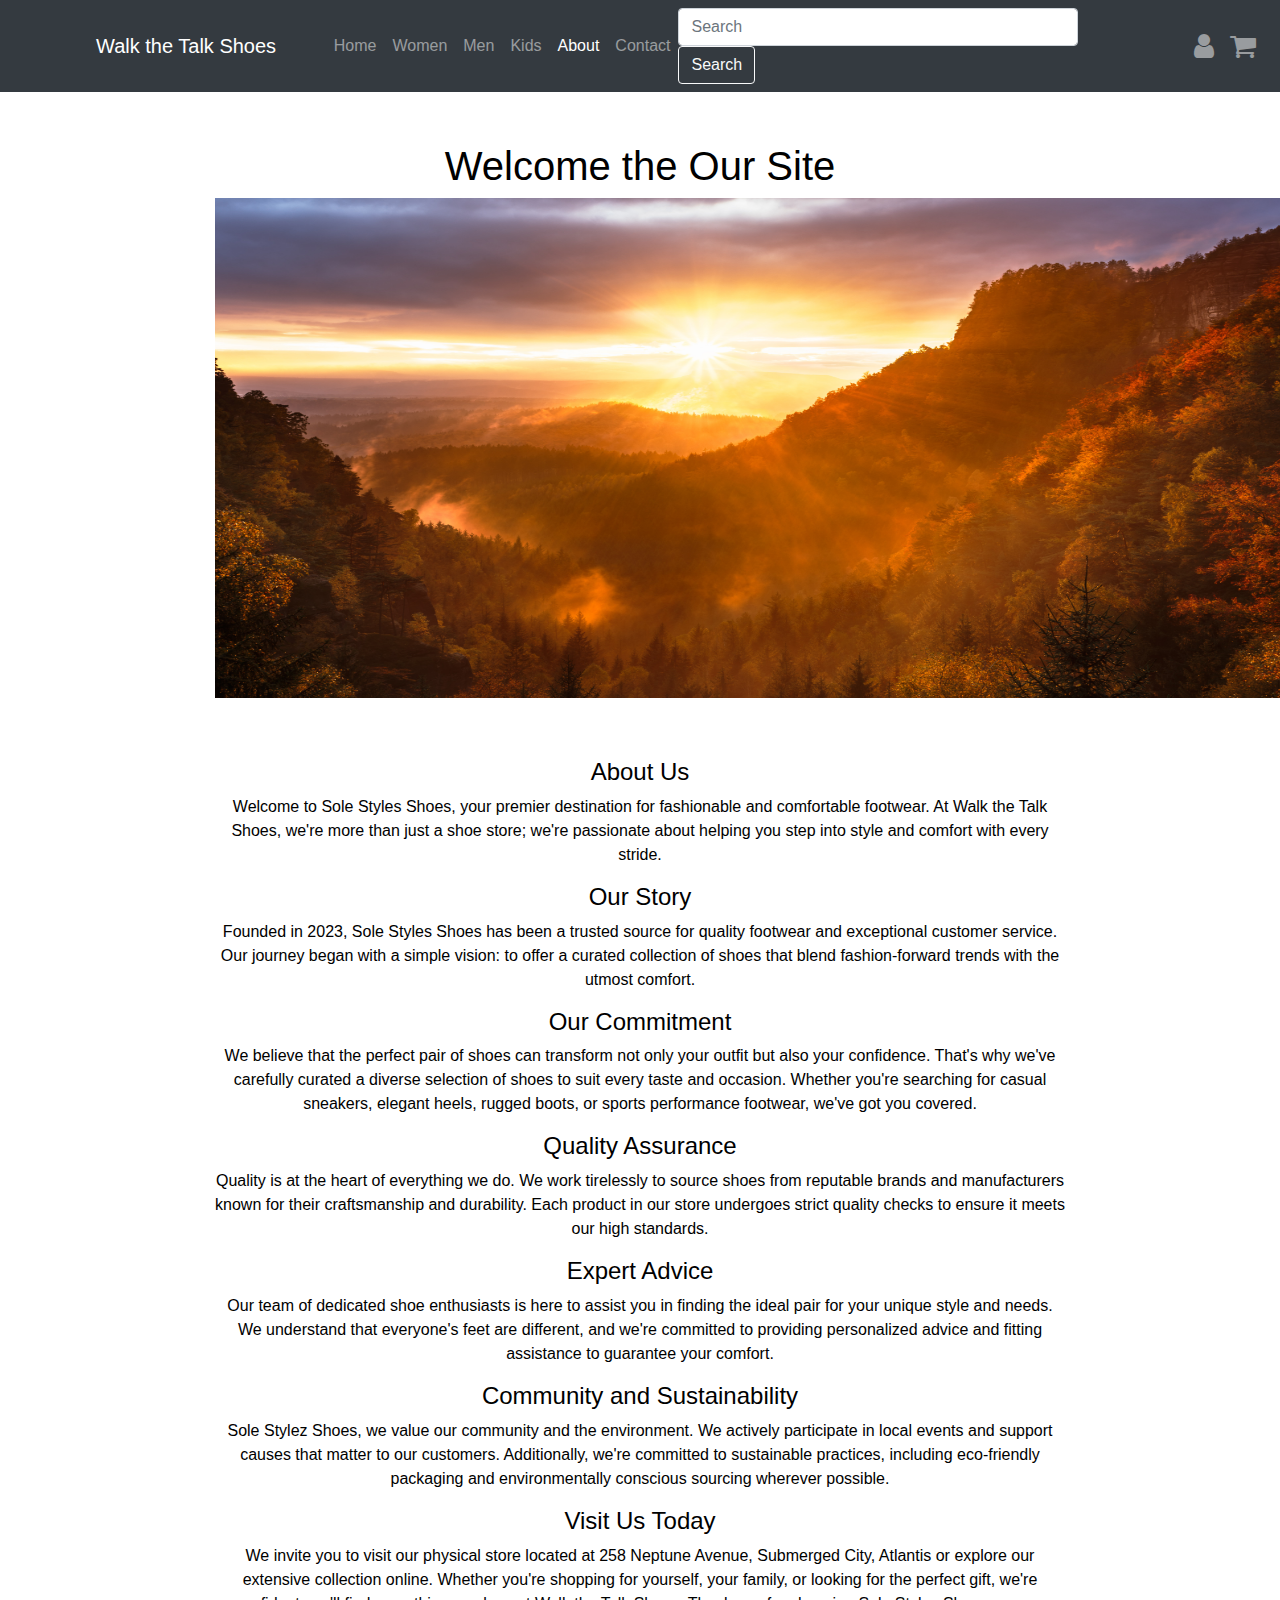
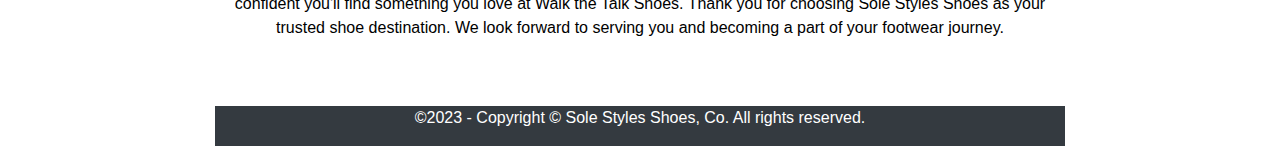
<file: CIST2931:FinalProject2023/Frontend/About.html>
<!DOCTYPE html>
<html lang="en">
<head>
  <meta charset="utf-8">
  <meta http-equiv="X-UA-Compatible" content="IE=edge">
  <meta name="viewport" content="width=device-width, initial-scale=1">
  <title>About - Sole Styles Shoes</title>

  <!-- Bootstrap CSS -->
  <link href="css/bootstrap-4.4.1.css" rel="stylesheet">

  <!-- Font Awesome CSS -->
  <link rel="stylesheet" href="https://cdnjs.cloudflare.com/ajax/libs/font-awesome/4.7.0/css/font-awesome.min.css">

  <!-- Additional styles -->
  <style>
    /* Your existing styles here */

    /* Center the form on the page */
    .container-contact {
      display: flex;
      justify-content: center;
      align-items: center;
      min-height: 100vh;
    }
	
	.popup {
	  display: none;
      position: fixed;
	  bottom: 30px;
	  left: 50%;
	  transform: translateX(-50%);
	  background-color: #333;
	  color: #fff;
	  padding: 10px 20px;
	  border-radius: 5px;
	  opacity: 0;
	  transition: opacity 0.3s ease-in-out;
	}
  </style>
</head>
<body>
  <!-- Header -->
     <nav class="navbar navbar-expand-lg navbar-dark bg-dark">
      <a class="navbar-brand" href="index.html" style="font-family: 'Monospaced font', sans-serif;" >Walk the Talk Shoes</a>
      <button class="navbar-toggler" type="button" data-toggle="collapse" data-target="#navbarSupportedContent" aria-controls="navbarSupportedContent" aria-expanded="false" aria-label="Toggle navigation">
      <span class="navbar-toggler-icon"></span>
      </button>
      <div class="collapse navbar-collapse" id="navbarSupportedContent">
        <ul class="navbar-nav mr-auto">
          <li class="nav-item ">
            <a class="nav-link" href="index.html">Home </a>
          </li>
          <li class="nav-item">
            <a class="nav-link" href="Women.html">Women </a>
          </li>
		  	<li class="nav-item">
            <a class="nav-link" href="Men.html">Men</a>
          </li>
			<li class="nav-item">
            <a class="nav-link" href="Kids.html">Kids</a>
          </li>
		  <li class="nav-item active">
            <a class="nav-link" href="About.html">About</a>
          </li>
		  <li class="nav-item">
            <a class="nav-link" href="Contact.html">Contact</a>
          </li>
        </ul>
			<form class="form-inline my-2 my-lg-0">
			<!-- Search bar input with custom class -->
			<input class="form-control mr-sm-2" style="width: 400px;" type="search" placeholder="Search" aria-label="Search">
			<button class="btn btn-outline-light my-2 my-sm-0" type="submit">Search</button>
			</form>
        <ul class="navbar-nav">
			<li class="nav-item">
            <a class="nav-link fa fa-user" style="font-size:28px;" href="login.html"></a>
          </li>
			<li class="nav-item">
            <a class="nav-link fa fa-shopping-cart" style="font-size:28px;" href="cart.html"></a>
          </li>

		  	
		</ul>
        <form class="form-inline my-2 my-lg-0">
        </form>
      </div>
    </nav>

  <!-- Contact Form Section -->
  <div class="container" style="background-color: white;">
    <div class="container contact-form">
      <div class="row">
  <div class="container" style="background-color: white;  padding-top: 50px; padding-left: 200px; padding-right: 200px;">
	
	<h1 style=" text-align: center; color: black;" > Welcome the Our Site </h1>
	<img src="images/artem-sapegin-8c6eS43iq1o-unsplash.jpg" alt="Air-Force-1.jpg" width="1100" height="500">
	<h4 style=" text-align: center; color: black; padding-top: 60px;">About Us</h4>
	<p style=" text-align: center; color: black;"> Welcome to Sole Styles Shoes, your premier destination for fashionable and comfortable footwear. At Walk the Talk Shoes, we're more than just a shoe store; we're passionate about helping you step into style and comfort with every stride. </p>
	<h4 style=" text-align: center; color: black;">Our Story</h4>
	<p style=" text-align: center; color: black;"> Founded in 2023, Sole Styles Shoes has been a trusted source for quality footwear and exceptional customer service. Our journey began with a simple vision: to offer a curated collection of shoes that blend fashion-forward trends with the utmost comfort. </p>
	<h4 style=" text-align: center; color: black;">Our Commitment</h4>
	<p style=" text-align: center; color: black;"> We believe that the perfect pair of shoes can transform not only your outfit but also your confidence. That's why we've carefully curated a diverse selection of shoes to suit every taste and occasion. Whether you're searching for casual sneakers, elegant heels, rugged boots, or sports performance footwear, we've got you covered. </p>
	<h4 style=" text-align: center; color: black;">Quality Assurance</h4>
	<p style=" text-align: center; color: black;"> Quality is at the heart of everything we do. We work tirelessly to source shoes from reputable brands and manufacturers known for their craftsmanship and durability. Each product in our store undergoes strict quality checks to ensure it meets our high standards. </p>
	<h4 style=" text-align: center; color: black;">Expert Advice</h4>
	<p style=" text-align: center; color: black;"> Our team of dedicated shoe enthusiasts is here to assist you in finding the ideal pair for your unique style and needs. We understand that everyone's feet are different, and we're committed to providing personalized advice and fitting assistance to guarantee your comfort. </p>
	<h4 style=" text-align: center; color: black;">Community and Sustainability</h4>
	<p style=" text-align: center; color: black;"> Sole Stylez Shoes, we value our community and the environment. We actively participate in local events and support causes that matter to our customers. Additionally, we're committed to sustainable practices, including eco-friendly packaging and environmentally conscious sourcing wherever possible. </p>
	<h4 style=" text-align: center; color: black;">Visit Us Today</h4>
	<p style=" text-align: center; color: black; padding-bottom: 50px;"> We invite you to visit our physical store located at 258 Neptune Avenue, Submerged City, Atlantis or explore our extensive collection online. Whether you're shopping for yourself, your family, or looking for the perfect gift, we're confident you'll find something you love at Walk the Talk Shoes. Thank you for choosing Sole Styles Shoes as your trusted shoe destination. We look forward to serving you and becoming a part of your footwear journey. </p>
	
	<!-- Footer -->
	    <footer class="text-center" style="background-color: #343a40;" >
      <div class="container">
        <div class="row">
          <div class="col-12">
            <p style="color: white">&copy;2023 - Copyright © Sole Styles Shoes, Co. All rights reserved.</p>
          </div>
        </div>
      </div>
    </footer>
	
  </div>
      </div>
    </div>
  </div>
	
  
  <!-- Bootstrap and other scripts -->
  <script src="js/jquery-3.4.1.min.js"></script>
  <script src="js/popper.min.js"></script>
  <script src="js/bootstrap-4.4.1.js"></script>
</body>
</html>
</file>
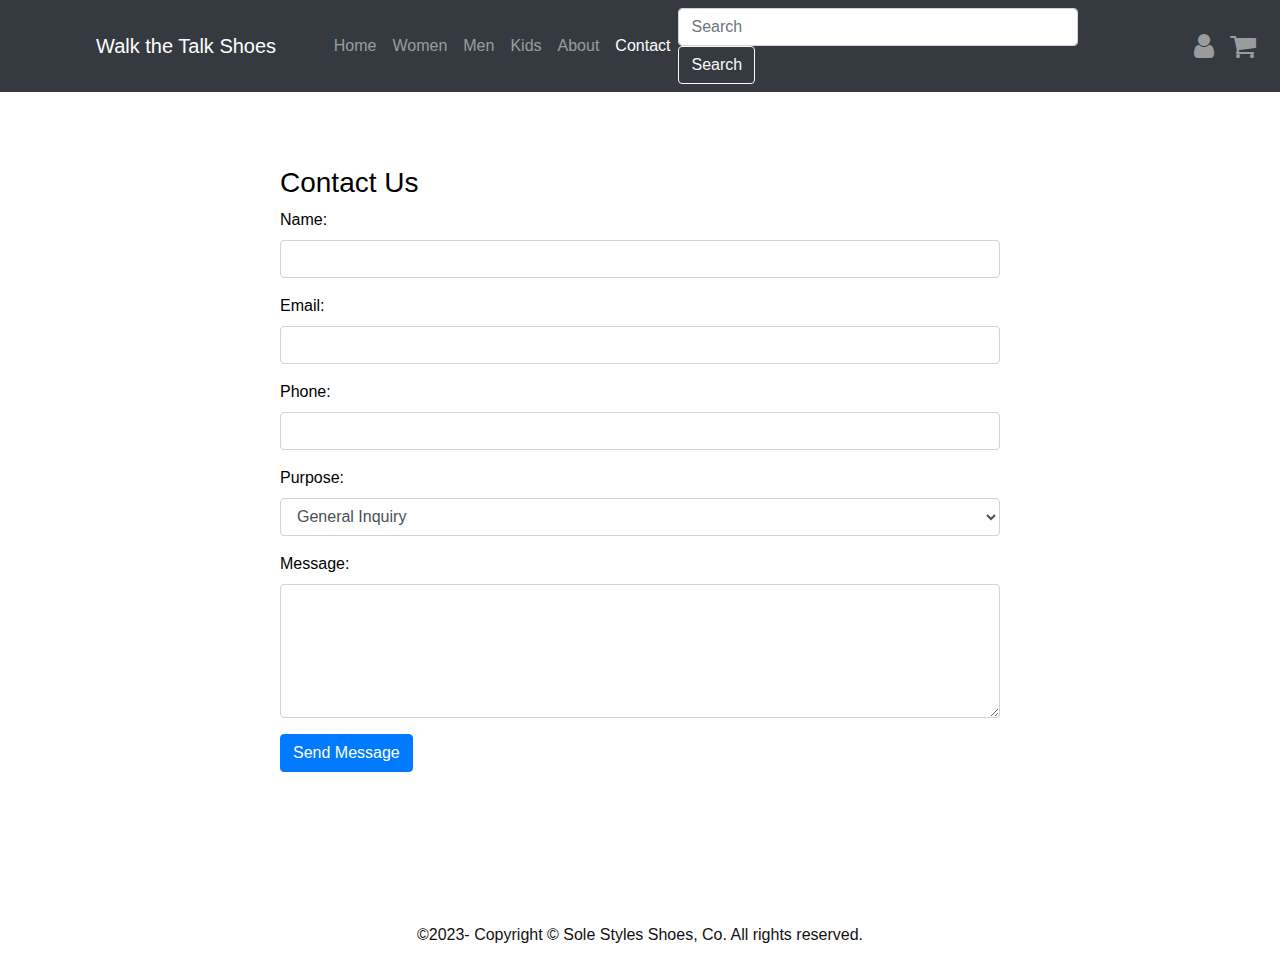
<file: CIST2931:FinalProject2023/Frontend/contact.html>
<!DOCTYPE html>
<html lang="en">
<head>
  <meta charset="utf-8">
  <meta http-equiv="X-UA-Compatible" content="IE=edge">
  <meta name="viewport" content="width=device-width, initial-scale=1">
  <title>Contact Us - Sole Styles Shoes</title>

  <!-- Bootstrap CSS -->
  <link href="css/bootstrap-4.4.1.css" rel="stylesheet">

  <!-- Font Awesome CSS -->
  <link rel="stylesheet" href="https://cdnjs.cloudflare.com/ajax/libs/font-awesome/4.7.0/css/font-awesome.min.css">

  <!-- Additional styles -->
  <style>
    /* Your existing styles here */

    /* Center the form on the page */
    .container-contact {
      display: flex;
      justify-content: center;
      align-items: center;
      min-height: 100vh;
    }
	
	.popup {
	  display: none;
      position: fixed;
	  bottom: 30px;
	  left: 50%;
	  transform: translateX(-50%);
	  background-color: #333;
	  color: #fff;
	  padding: 10px 20px;
	  border-radius: 5px;
	  opacity: 0;
	  transition: opacity 0.3s ease-in-out;
	}
  </style>
</head>
<body>
  <!-- Header -->
     <nav class="navbar navbar-expand-lg navbar-dark bg-dark">
      <a class="navbar-brand" href="index.html" style="font-family: 'Monospaced font', sans-serif;" >Walk the Talk Shoes</a>
      <button class="navbar-toggler" type="button" data-toggle="collapse" data-target="#navbarSupportedContent" aria-controls="navbarSupportedContent" aria-expanded="false" aria-label="Toggle navigation">
      <span class="navbar-toggler-icon"></span>
      </button>
      <div class="collapse navbar-collapse" id="navbarSupportedContent">
        <ul class="navbar-nav mr-auto">
          <li class="nav-item ">
            <a class="nav-link" href="index.html">Home </a>
          </li>
          <li class="nav-item">
            <a class="nav-link" href="Women.html">Women </a>
          </li>
		  	<li class="nav-item">
            <a class="nav-link" href="Men.html">Men</a>
          </li>
			<li class="nav-item">
            <a class="nav-link" href="Kids.html">Kids</a>
          </li>
		  <li class="nav-item">
            <a class="nav-link" href="About.html">About</a>
          </li>
		  <li class="nav-item active">
            <a class="nav-link" href="Contact.html">Contact</a>
          </li>
        </ul>
			<form class="form-inline my-2 my-lg-0">
			<!-- Search bar input with custom class -->
			<input class="form-control mr-sm-2" style="width: 400px;" type="search" placeholder="Search" aria-label="Search">
			<button class="btn btn-outline-light my-2 my-sm-0" type="submit">Search</button>
			</form>
        <ul class="navbar-nav">
			<li class="nav-item">
            <a class="nav-link fa fa-user" style="font-size:28px;" href="login.html"></a>
          </li>
			<li class="nav-item">
            <a class="nav-link fa fa-shopping-cart" style="font-size:28px;" href="cart.html"></a>
          </li>

		  	
		</ul>
        <form class="form-inline my-2 my-lg-0">
        </form>
      </div>
    </nav>

  <!-- Contact Form Section -->
  <div class="container" style="background-color: white; height: 92.3vh;">
    <div class="container contact-form">
        <div class="kam-md-6">
		<br>
          <h3 style="color: black;">Contact Us</h3>
          <form>
            <div class="form-group">
              <label for="name" style="color: black;">Name:</label>
              <input type="text" id="name" class="form-control" required>
            </div>
            <div class="form-group">
              <label for="email" style="color: black;">Email:</label>
              <input type="email" id="email" class="form-control" required>
            </div>
            <div class="form-group">
			  <label for="phone" style="color: black;">Phone:</label>
			  <input type="tel" id="phone" class="form-control" required pattern="[0-9]{10}" title="Please enter a 10-digit phone number">
			</div>
            <div class="form-group">
              <label for="purpose" style="color: black;">Purpose:</label>
              <select id="purpose" class="form-control">
                <option value="General Inquiry">General Inquiry</option>
                <option value="Support">Support</option>
                <option value="Feedback">Feedback</option>
				<option value="Feedback">Return Issues</option>
              </select>
            </div>
            <div class="form-group">
              <label for="message" style="color: black;">Message:</label>
              <textarea id="message" class="form-control" rows="5" required></textarea>
            </div>
			<button type="submit" class="btn btn-primary" id="sendMessageButton">Send Message</button>
          </form>
        </div>
    </div>
  </div>
	
  <!-- Footer -->
  <div class="container" style="background-color: white;">
    <footer class="text-center">
      <div class="container">
        <div class="row">
          <div class="col-12">
            <p style="color: #121111">&copy;2023- Copyright © Sole Styles Shoes, Co. All rights reserved.</p>
          </div>
        </div>
      </div>
    </footer>
  </div>

  <!-- Bootstrap and other scripts -->
  <script src="js/jquery-3.4.1.min.js"></script>
  <script src="js/popper.min.js"></script>
  <script src="js/bootstrap-4.4.1.js"></script>
</body>
</html>
</file>
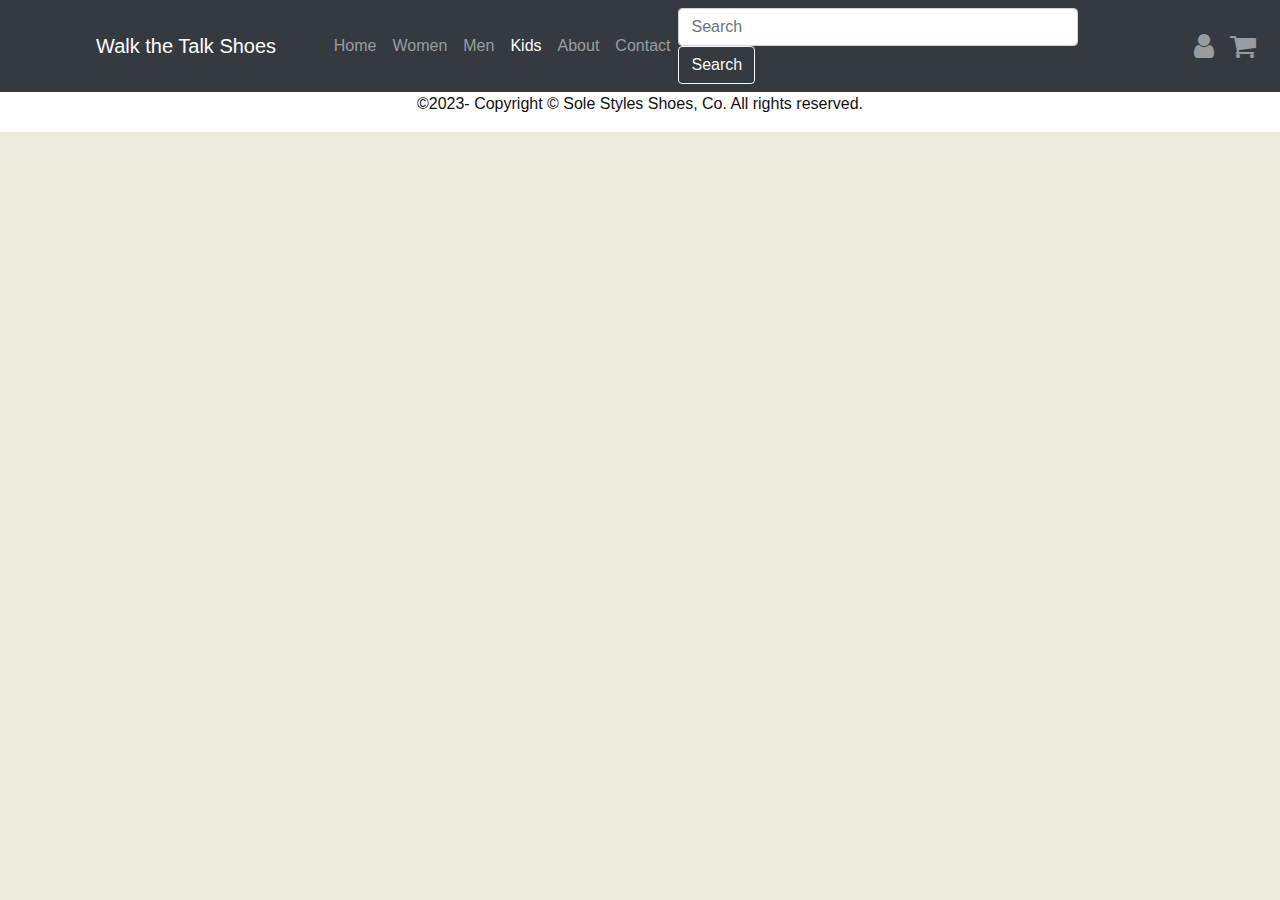
<file: CIST2931:FinalProject2023/Frontend/Kids.html>
<!DOCTYPE html>
<html lang="en">
<head>
  <meta charset="utf-8">
  <meta http-equiv="X-UA-Compatible" content="IE=edge">
  <meta name="viewport" content="width=device-width, initial-scale=1">
  <title>Kids Shoes - Sole Styles Shoes</title>

  <!-- Bootstrap CSS -->
  <link href="css/bootstrap-4.4.1.css" rel="stylesheet">

  <!-- Font Awesome CSS -->
  <link rel="stylesheet" href="https://cdnjs.cloudflare.com/ajax/libs/font-awesome/4.7.0/css/font-awesome.min.css">

  <!-- Additional styles -->
  <style>
    /* Your existing styles here */

    /* Center the form on the page */
    .container-contact {
      display: flex;
      justify-content: center;
      align-items: center;
      min-height: 100vh;
    }
	
	.popup {
	  display: none;
      position: fixed;
	  bottom: 30px;
	  left: 50%;
	  transform: translateX(-50%);
	  background-color: #333;
	  color: #fff;
	  padding: 10px 20px;
	  border-radius: 5px;
	  opacity: 0;
	  transition: opacity 0.3s ease-in-out;
	}
  </style>
</head>
<body>
  <!-- Header -->
     <nav class="navbar navbar-expand-lg navbar-dark bg-dark">
      <a class="navbar-brand" href="index.html" style="font-family: 'Monospaced font', sans-serif;" >Walk the Talk Shoes</a>
      <button class="navbar-toggler" type="button" data-toggle="collapse" data-target="#navbarSupportedContent" aria-controls="navbarSupportedContent" aria-expanded="false" aria-label="Toggle navigation">
      <span class="navbar-toggler-icon"></span>
      </button>
      <div class="collapse navbar-collapse" id="navbarSupportedContent">
        <ul class="navbar-nav mr-auto">
          <li class="nav-item ">
            <a class="nav-link" href="index.html">Home </a>
          </li>
          <li class="nav-item">
            <a class="nav-link" href="Women.html">Women </a>
          </li>
		  	<li class="nav-item">
            <a class="nav-link" href="Men.html">Men</a>
          </li>
			<li class="nav-item active">
            <a class="nav-link" href="Kids.html">Kids</a>
          </li>
		  <li class="nav-item">
            <a class="nav-link" href="About.html">About</a>
          </li>
		  <li class="nav-item">
            <a class="nav-link" href="Contact.html">Contact</a>
          </li>
        </ul>
			<form class="form-inline my-2 my-lg-0">
			<!-- Search bar input with custom class -->
			<input class="form-control mr-sm-2" style="width: 400px;" type="search" placeholder="Search" aria-label="Search">
			<button class="btn btn-outline-light my-2 my-sm-0" type="submit">Search</button>
			</form>
        <ul class="navbar-nav">
			<li class="nav-item">
            <a class="nav-link fa fa-user" style="font-size:28px;" href="login.html"></a>
          </li>
			<li class="nav-item">
            <a class="nav-link fa fa-shopping-cart" style="font-size:28px;" href="cart.html"></a>
          </li>

		  	
		</ul>
        <form class="form-inline my-2 my-lg-0">
        </form>
      </div>
    </nav>

  <!-- Contact Form Section -->
  <div class="container" style="background-color: white; min-height:100%;">
    <div class="container contact-form">
      <div class="row">
  <div class="container" style="background-color: white;">
    <div class="container contact-form">
      <div class="row">
        <div class="col-md-6">
		
          <!-- Additional content, if needed -->
		  
        </div>
      </div>
    </div>
  </div>
      </div>
    </div>
  </div>
	
<script>
const popup = document.getElementById("popup");
const popupText = document.getElementById("popupText");
const sendMessageButton = document.getElementById("sendMessageButton");

sendMessageButton.addEventListener("click", function(event) {
  // Prevent the default form submission behavior
  event.preventDefault();

  // Perform form validation
  const phoneInput = document.getElementById("phone");

    return;
  }

  // If validation is successful, show the popup
  popupText.textContent = "Request sent";
  popup.style.display = "block";
  setTimeout(function() {
    popup.style.opacity = 1;
  }, 10);

  // Hide the popup after 15 seconds
  setTimeout(function() {
    popup.style.opacity = 0;
    setTimeout(function() {
      popup.style.display = "none";
    }, 300);
  }, 15000);
});
</script>

	
  <!-- Footer -->
  <div class="container" style="background-color: white;">
    <footer class="text-center">
      <div class="container">
        <div class="row">
          <div class="col-12">
            <p style="color: #121111">&copy;2023- Copyright © Sole Styles Shoes, Co. All rights reserved.</p>
          </div>
        </div>
      </div>
    </footer>
  </div>

  <!-- Bootstrap and other scripts -->
  <script src="js/jquery-3.4.1.min.js"></script>
  <script src="js/popper.min.js"></script>
  <script src="js/bootstrap-4.4.1.js"></script>
</body>
</html>
</file>
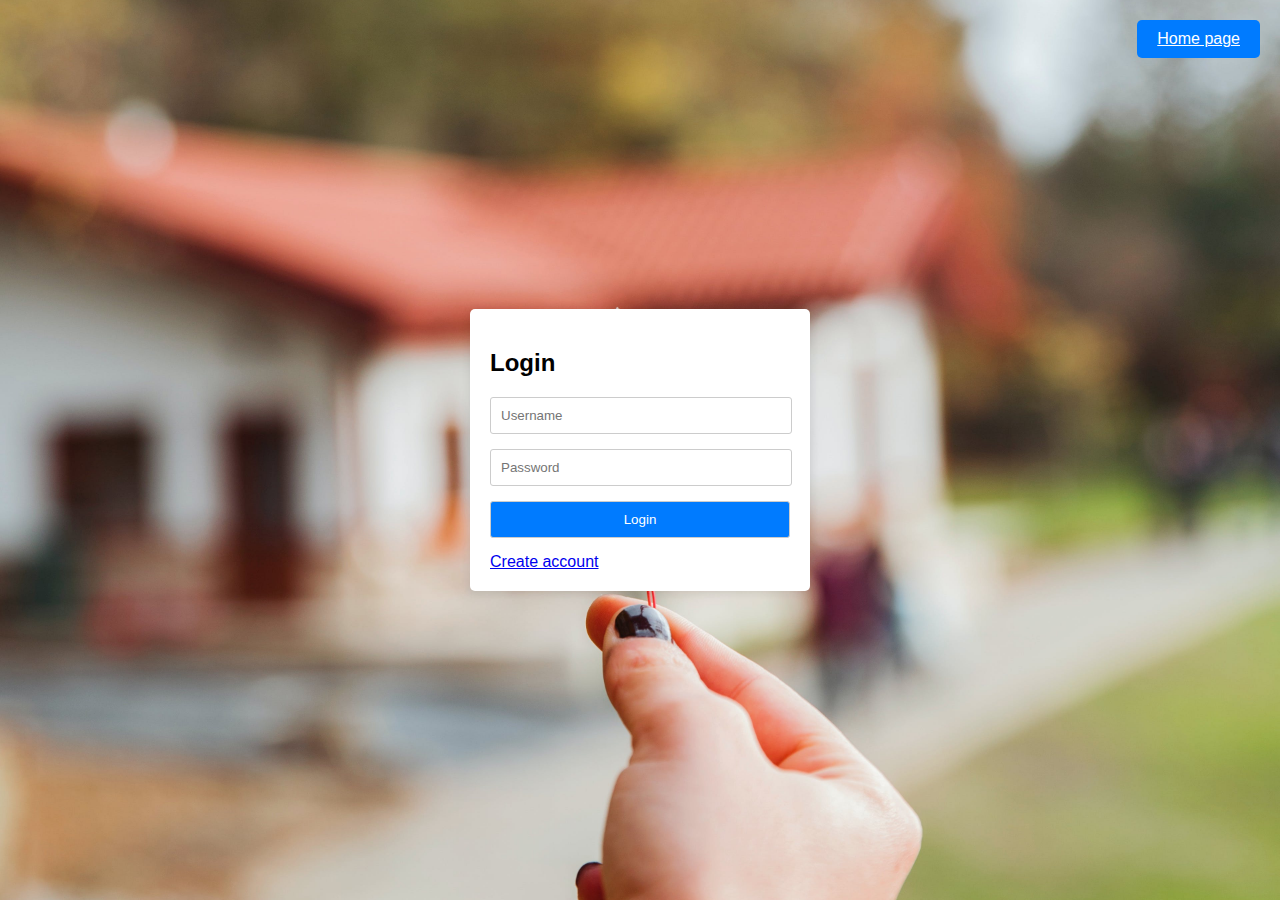
<file: CIST2931:FinalProject2023/Frontend/login.html>
<!DOCTYPE html>
<html lang="en">

<head>
    <meta charset="UTF-8">
    <meta name="viewport" content="width=device-width, initial-scale=1.0">
    <title>Login</title>
    <style>
        /* Basic CSS for styling - you can modify this as needed */
        body {
            font-family: Arial, sans-serif;
            background-color: #EDEADE;
            background-image: url('pexels-turuncu-sakal-19152941.jpg');
            background-repeat: no-repeat;
            background-attachment: fixed;
            background-size: cover;
            background-position: center; /* Center the background image */
            margin: 0;
            padding: 0;
            display: flex;
            justify-content: center;
            align-items: center;
            height: 100vh;
        }

        .login-container {
            background-color: #fff;
            padding: 20px;
            border-radius: 5px;
            box-shadow: 0 0 10px rgba(0, 0, 0, 0.1);
            width: 300px;
        }

        input[type="text"],
        input[type="password"],
        input[type="submit"] {
            width: 100%;
            padding: 10px;
            margin-bottom: 15px;
            border-radius: 3px;
            border: 1px solid #ccc;
        }

        input[type="submit"] {
            background-color: #007bff;
            color: #fff;
            cursor: pointer;
        }

        input[type="submit"]:hover {
            background-color: #0056b3;
        }

        /* Style for the button on the right */
        .right-button {
            position: absolute;
            top: 20px;
            right: 20px;
            padding: 10px 20px;
            background-color: #007bff;
            color: #fff;
            border: none;
            border-radius: 5px;
            cursor: pointer;
        }

        .right-button:hover {
            background-color: #0056b3;
        }
    </style>
</head>

<body>
    <div class="login-container">
        <h2>Login</h2>
        <form action="/login" method="POST" id="loginForm" onsubmit="return validateForm()">
            <input style="width: 280px;" type="text" name="username" placeholder="Username" required>
            <div id="usernameError" class="error-message"></div>
            <input style="width: 280px;" type="password" name="password" placeholder="Password" required>
            <div id="passwordError" class="error-message"></div>
            <input type="submit" value="Login">
			<a href="new.html">Create account</a>
        </form>
    </div>

    <!-- Button positioned on the right side -->
    <a href="index.html" class="right-button">Home page</a>

    <script>
        function validateForm() {
            var username = document.getElementById("username").value;
            var password = document.getElementById("password").value;
            var usernameError = document.getElementById("usernameError");
            var passwordError = document.getElementById("passwordError");
            var isValid = true;

            usernameError.innerHTML = "";
            passwordError.innerHTML = "";

            if (username === "") {
                usernameError.innerHTML = "Please enter a username";
                isValid = false;
            }

            if (password === "") {
                passwordError.innerHTML = "Please enter a password";
                isValid = false;
            }

            return isValid;
        }
    </script>
</body>

</html>
</file>
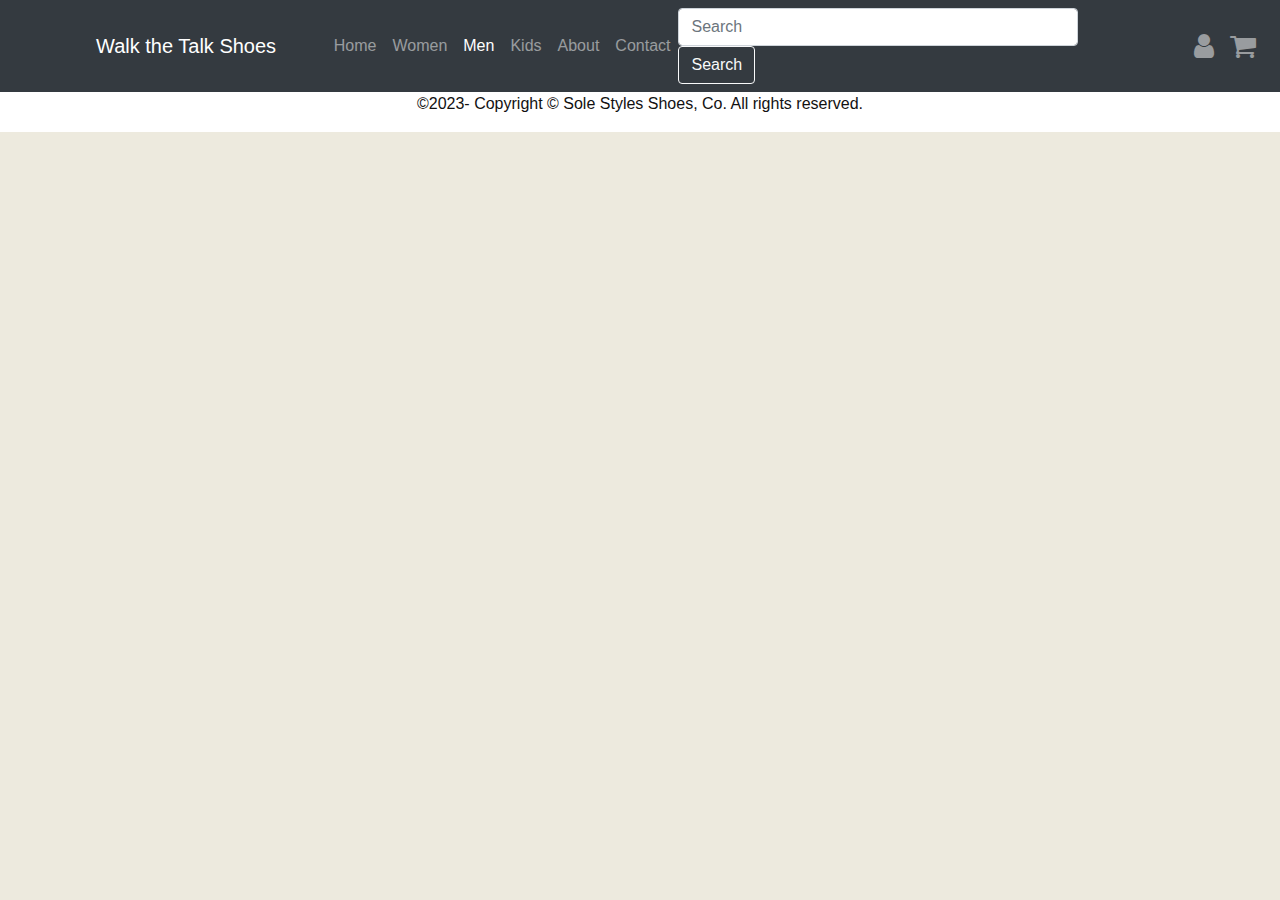
<file: CIST2931:FinalProject2023/Frontend/Men.html>
<!DOCTYPE html>
<html lang="en">
<head>
  <meta charset="utf-8">
  <meta http-equiv="X-UA-Compatible" content="IE=edge">
  <meta name="viewport" content="width=device-width, initial-scale=1">
  <title>Mens Shoes - Sole Styles Shoes</title>

  <!-- Bootstrap CSS -->
  <link href="css/bootstrap-4.4.1.css" rel="stylesheet">

  <!-- Font Awesome CSS -->
  <link rel="stylesheet" href="https://cdnjs.cloudflare.com/ajax/libs/font-awesome/4.7.0/css/font-awesome.min.css">

  <!-- Additional styles -->
  <style>
    /* Your existing styles here */

    /* Center the form on the page */
    .container-contact {
      display: flex;
      justify-content: center;
      align-items: center;
      min-height: 100vh;
    }
	
	.popup {
	  display: none;
      position: fixed;
	  bottom: 30px;
	  left: 50%;
	  transform: translateX(-50%);
	  background-color: #333;
	  color: #fff;
	  padding: 10px 20px;
	  border-radius: 5px;
	  opacity: 0;
	  transition: opacity 0.3s ease-in-out;
	}
  </style>
</head>
<body>
  <!-- Header -->
     <nav class="navbar navbar-expand-lg navbar-dark bg-dark">
      <a class="navbar-brand" href="index.html" style="font-family: 'Monospaced font', sans-serif;" >Walk the Talk Shoes</a>
      <button class="navbar-toggler" type="button" data-toggle="collapse" data-target="#navbarSupportedContent" aria-controls="navbarSupportedContent" aria-expanded="false" aria-label="Toggle navigation">
      <span class="navbar-toggler-icon"></span>
      </button>
      <div class="collapse navbar-collapse" id="navbarSupportedContent">
        <ul class="navbar-nav mr-auto">
          <li class="nav-item ">
            <a class="nav-link" href="index.html">Home </a>
          </li>
          <li class="nav-item">
            <a class="nav-link" href="Women.html">Women </a>
          </li>
		  	<li class="nav-item active">
            <a class="nav-link" href="Men.html">Men</a>
          </li>
			<li class="nav-item">
            <a class="nav-link" href="Kids.html">Kids</a>
          </li>
		  <li class="nav-item">
            <a class="nav-link" href="About.html">About</a>
          </li>
		  <li class="nav-item">
            <a class="nav-link" href="Contact.html">Contact</a>
          </li>
        </ul>
			<form class="form-inline my-2 my-lg-0">
			<!-- Search bar input with custom class -->
			<input class="form-control mr-sm-2" style="width: 400px;" type="search" placeholder="Search" aria-label="Search">
			<button class="btn btn-outline-light my-2 my-sm-0" type="submit">Search</button>
			</form>
        <ul class="navbar-nav">
			<li class="nav-item">
            <a class="nav-link fa fa-user" style="font-size:28px;" href="login.html"></a>
          </li>
			<li class="nav-item">
            <a class="nav-link fa fa-shopping-cart" style="font-size:28px;" href="cart.html"></a>
          </li>

		  	
		</ul>
        <form class="form-inline my-2 my-lg-0">
        </form>
      </div>
    </nav>

  <!-- Contact Form Section -->
  <div class="container" style="background-color: white;">
    <div class="container contact-form">
      <div class="row">
  <div class="container" style="background-color: white;">
    <div class="container contact-form">
      <div class="row">
        <div class="col-md-6">
		
          <!-- Additional content, if needed -->
		  
        </div>
      </div>
    </div>
  </div>
      </div>
    </div>
  </div>
	
<script>
const popup = document.getElementById("popup");
const popupText = document.getElementById("popupText");
const sendMessageButton = document.getElementById("sendMessageButton");

sendMessageButton.addEventListener("click", function(event) {
  // Prevent the default form submission behavior
  event.preventDefault();

  // Perform form validation
  const phoneInput = document.getElementById("phone");

    return;
  }

  // If validation is successful, show the popup
  popupText.textContent = "Request sent";
  popup.style.display = "block";
  setTimeout(function() {
    popup.style.opacity = 1;
  }, 10);

  // Hide the popup after 15 seconds
  setTimeout(function() {
    popup.style.opacity = 0;
    setTimeout(function() {
      popup.style.display = "none";
    }, 300);
  }, 15000);
});
</script>

	
  <!-- Footer -->
  <div class="container" style="background-color: white;">
    <footer class="text-center">
      <div class="container">
        <div class="row">
          <div class="col-12">
            <p style="color: #121111">&copy;2023- Copyright © Sole Styles Shoes, Co. All rights reserved.</p>
          </div>
        </div>
      </div>
    </footer>
  </div>

  <!-- Bootstrap and other scripts -->
  <script src="js/jquery-3.4.1.min.js"></script>
  <script src="js/popper.min.js"></script>
  <script src="js/bootstrap-4.4.1.js"></script>
</body>
</html>
</file>
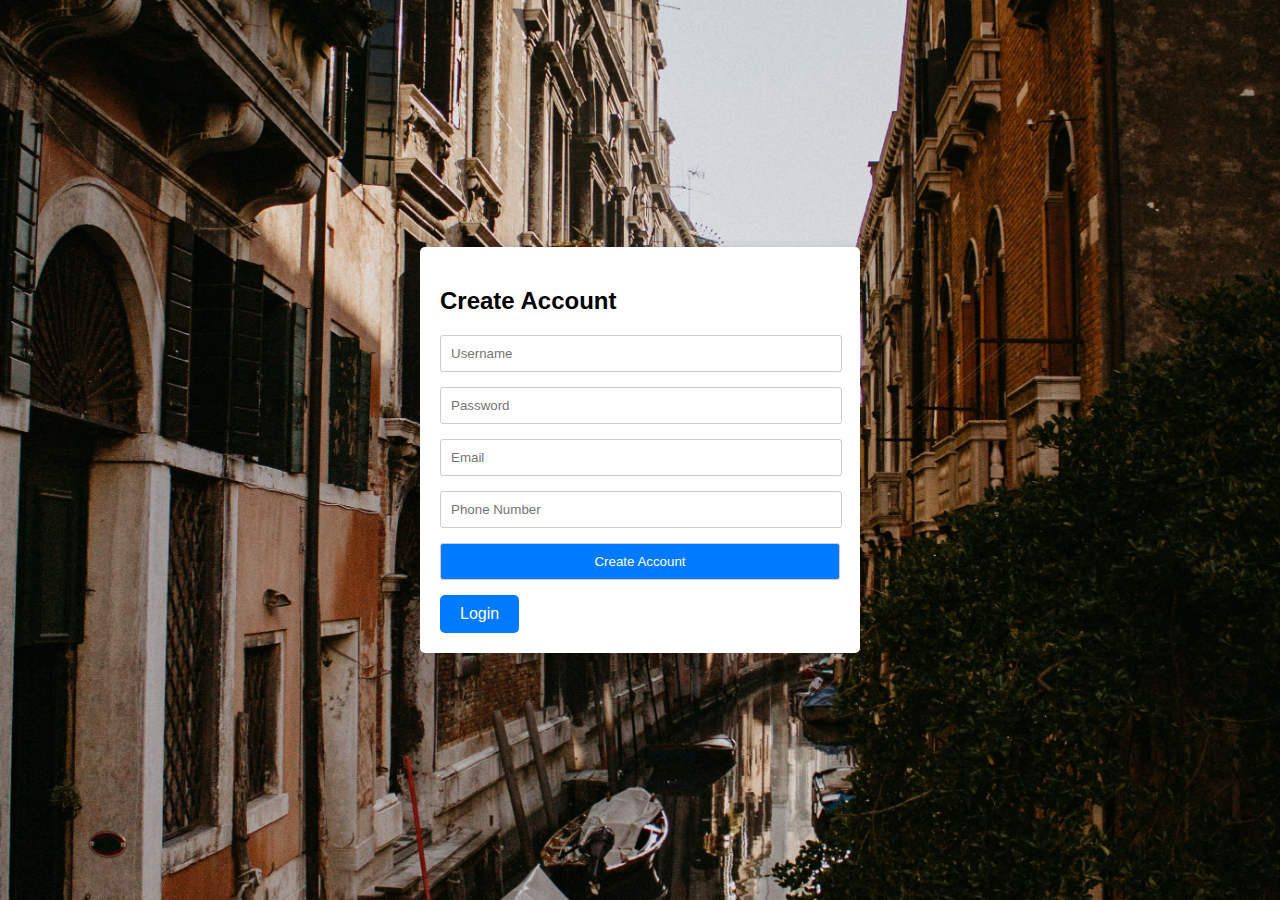
<file: CIST2931:FinalProject2023/Frontend/new.html>
<!DOCTYPE html>
<html lang="en">

<head>
    <meta charset="UTF-8">
    <meta name="viewport" content="width=device-width, initial-scale=1.0">
    <title>Create Account</title>
    <style>
        /* Basic CSS for styling - you can modify this as needed */
        body {
            font-family: Arial, sans-serif;
            background-color: #EDEADE;
            background-image: url('pexels-sinitta-leunen-3791008.jpg');
            background-repeat: no-repeat;
            background-attachment: fixed;
            background-size: cover;
            background-position: center; /* Center the background image */
            margin: 0;
            padding: 0;
            display: flex;
            justify-content: center;
            align-items: center;
            height: 100vh;
        }

        .signup-container {
            background-color: #fff;
            padding: 20px;
            border-radius: 5px;
            box-shadow: 0 0 10px rgba(0, 0, 0, 0.1);
            width: 400px;
        }

        input[type="text"],
        input[type="password"],
        input[type="submit"] {
            width: 100%;
            padding: 10px;
            margin-bottom: 15px;
            border-radius: 3px;
            border: 1px solid #ccc;
        }

        input[type="submit"] {
            background-color: #007bff;
            color: #fff;
            cursor: pointer;
        }

        input[type="submit"]:hover {
            background-color: #0056b3;
        }
		
		        .error-message {
            color: red;
            margin-top: -10px;
            margin-bottom: 10px;
            font-size: 12px;
        }
		        .button {
            display: inline-block;
            padding: 10px 20px;
            background-color: #007bff;
            color: #fff;
            text-decoration: none;
            border-radius: 5px;
        }

        .button:hover {
            background-color: #0056b3;
        }
    </style>
</head>

<body>
    <div class="signup-container">
        <h2>Create Account</h2>
        <form action="/signup" method="POST">
            <input style="width: 380px;" type="text" name="username" placeholder="Username" required>
            <input style="width: 380px;" type="password" name="password" placeholder="Password" required>
			<input style="width: 380px;" type="text" name="Email" placeholder="Email" required>
			<input style="width: 380px;" type="text" name="Phone" placeholder="Phone Number" required>
            <input type="submit" value="Create Account">
			<a href="login.html" class="button">Login</a>
        </form>
    </div>
	
</body>

</html>
</file>
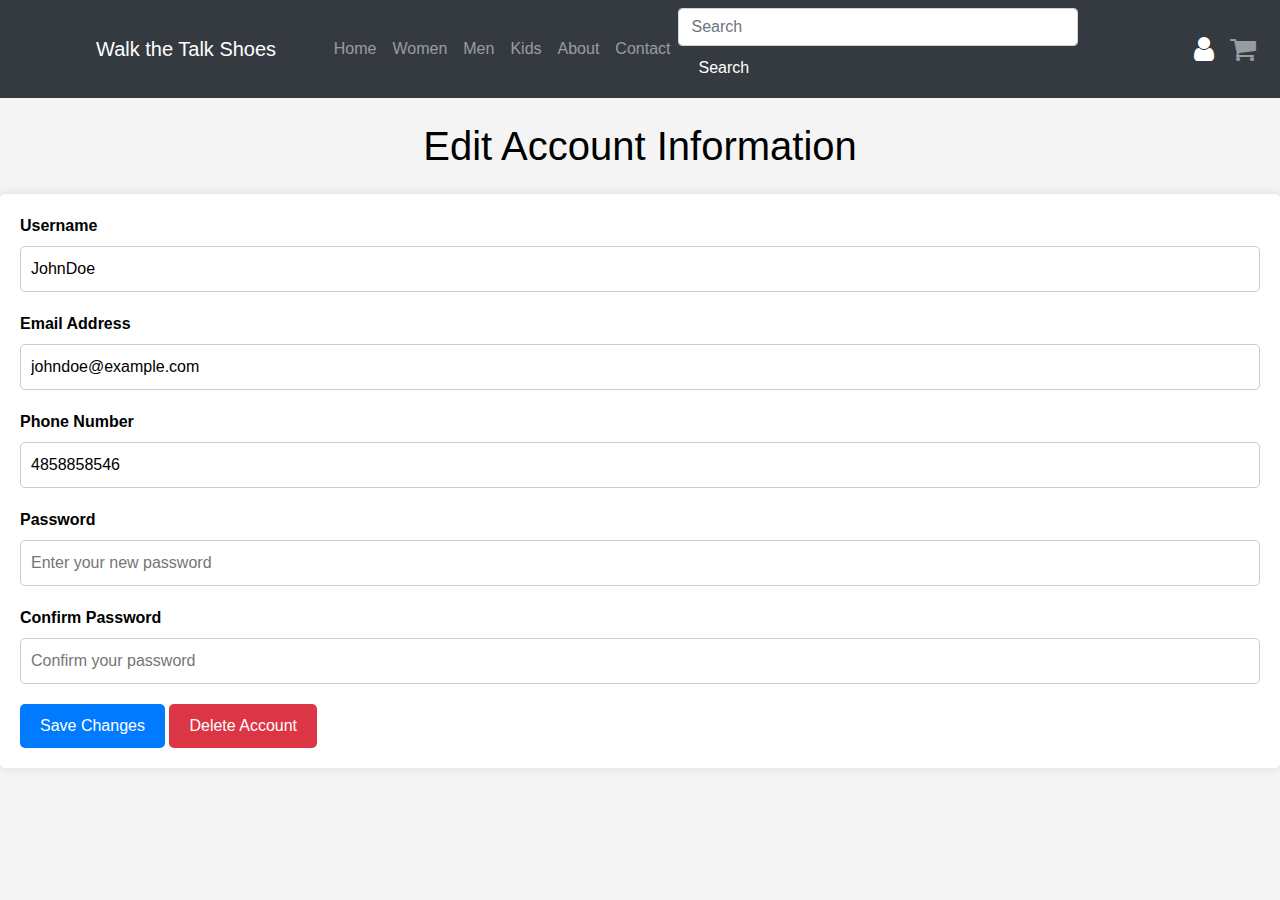
<file: CIST2931:FinalProject2023/Frontend/profile.html>
<!DOCTYPE html>
<html lang="en">

<head>
    <meta charset="UTF-8">
    <meta name="viewport" content="width=device-width, initial-scale=1.0">
    <title>Edit Account Information</title>
    <link href="css/bootstrap-4.4.1.css" rel="stylesheet">

    <script src="https://cdn.jsdelivr.net/npm/jquery@3.6.4/dist/jquery.slim.min.js"></script>
    <script src="https://cdn.jsdelivr.net/npm/popper.js@1.16.1/dist/umd/popper.min.js"></script>
    <script src="https://cdn.jsdelivr.net/npm/bootstrap@4.6.2/dist/js/bootstrap.bundle.min.js"></script>
    <link rel="stylesheet" href="https://cdnjs.cloudflare.com/ajax/libs/font-awesome/4.7.0/css/font-awesome.min.css">
    <style>
        /* Basic Styles - You can modify these as needed */
        body {
            font-family: Arial, sans-serif;
            background-color: #f4f4f4;
            margin: 0;
            padding: 0; /* Resetting body padding to 0 */
        }

        .container {
            background-color: #fff;
            border-radius: 5px;
            box-shadow: 0 0 10px rgba(0, 0, 0, 0.1);
            padding: 20px;
            margin-top: 0; /* Adjust margin top for the container */
        }

        .form-group {
            margin-bottom: 20px;
        }

        label {
            font-weight: bold;
        }

        input[type="text"],
        input[type="email"],
        input[type="password"] {
            width: 100%;
            padding: 10px;
            border-radius: 5px;
            border: 1px solid #ccc;
            box-sizing: border-box;
        }

        .btn {
            padding: 10px 20px;
            border-radius: 5px;
            border: none;
            color: #fff;
            cursor: pointer;
        }

        .btn-primary {
            background-color: #007bff;
        }

        .btn-primary:hover {
            background-color: #0056b3;
        }

        .error-message {
            color: red;
            font-size: 12px;
        }
    </style>
</head>

<body>
     <nav class="navbar navbar-expand-lg navbar-dark bg-dark">
      <a class="navbar-brand" href="index.html" style="font-family: 'Monospaced font', sans-serif;" >Walk the Talk Shoes</a>
      <button class="navbar-toggler" type="button" data-toggle="collapse" data-target="#navbarSupportedContent" aria-controls="navbarSupportedContent" aria-expanded="false" aria-label="Toggle navigation">
      <span class="navbar-toggler-icon"></span>
      </button>
      <div class="collapse navbar-collapse" id="navbarSupportedContent">
        <ul class="navbar-nav mr-auto">
          <li class="nav-item ">
            <a class="nav-link" href="index.html">Home </a>
          </li>
          <li class="nav-item">
            <a class="nav-link" href="Women.html">Women </a>
          </li>
		  	<li class="nav-item">
            <a class="nav-link" href="Men.html">Men</a>
          </li>
			<li class="nav-item">
            <a class="nav-link" href="Kids.html">Kids</a>
          </li>
		  <li class="nav-item">
            <a class="nav-link" href="About.html">About</a>
          </li>
		  <li class="nav-item">
            <a class="nav-link" href="Contact.html">Contact</a>
          </li>
        </ul>
			<form class="form-inline my-2 my-lg-0">
			<!-- Search bar input with custom class -->
			<input class="form-control mr-sm-2" style="width: 400px;" type="search" placeholder="Search" aria-label="Search">
			<button class="btn btn-outline-light my-2 my-sm-0" type="submit">Search</button>
			</form>
        <ul class="navbar-nav">
			<li class="nav-item active">
            <a class="nav-link fa fa-user" style="font-size:28px;" href="login.html"></a>
          </li>
			<li class="nav-item">
            <a class="nav-link fa fa-shopping-cart" style="font-size:28px;" href="cart.html"></a>
          </li>

		  	
		</ul>
        <form class="form-inline my-2 my-lg-0">
        </form>
      </div>
    </nav>

    <h1 style="color:black;" class="text-center mt-4">Edit Account Information</h1>

    <div class="container mt-4">
        <form onsubmit="return validateForm()">
            <div class="form-group">
                <label style="color:black;" for="username">Username</label>
                <input type="text" id="username" name="username" placeholder="Enter your username" required>
            </div>

            <div class="form-group">
                <label style="color:black;" for="email">Email Address</label>
                <input type="email" id="email" name="email" placeholder="Enter your email address" required>
            </div>
			
			<div class="form-group">
                <label style="color:black;" for="phonenumber">Phone Number</label>
                <input type="text" id="phonenumber" name="phonenumber" placeholder="Phone Number" required>
            </div>

            <div class="form-group">
                <label style="color:black;" for="password">Password</label>
                <input type="password" id="password" name="password" placeholder="Enter your new password" required>
            </div>

            <div class="form-group">
                <label style="color:black;" for="confirmPassword">Confirm Password</label>
                <input type="password" id="confirmPassword" name="confirmPassword" placeholder="Confirm your password"
                    required>
                <div id="passwordError" class="error-message"></div>
            </div>

            <button type="submit" class="btn btn-primary">Save Changes</button>
			<button type="button" class="btn btn-danger" onclick="deleteAccount()">Delete Account</button>
        </form>
    </div>

    <script>
        // Simulating user data retrieval
        var userData = {
            username: "JohnDoe",
            email: "johndoe@example.com",
			phonenumber: "4858858546"
            // Add more data if needed
        };

        // Function to prepopulate form fields
        function prepopulateFields() {
            document.getElementById('username').value = userData.username;
            document.getElementById('email').value = userData.email;
			document.getElementById('phonenumber').value = userData.phonenumber;
            // Populate more fields if needed
        }

        // Prepopulate fields on page load
        window.onload = prepopulateFields;

        function validateForm() {
            var password = document.getElementById("password").value;
            var confirmPassword = document.getElementById("confirmPassword").value;
            var passwordError = document.getElementById("passwordError");

            if (password !== confirmPassword) {
                passwordError.innerHTML = "Passwords do not match";
                return false;
            } else {
                passwordError.innerHTML = "";
                return true;
            }
        }
		
		// some of the delete account code
    function deleteAccount() {
        var confirmation = confirm("Are you sure you want to delete your account?");
        if (confirmation) {
            // Perform deletion action here
            setTimeout(() => {
                alert("Account deleted successfully!");
                window.location.href = "index.html";
            }, 1000); // delay for 1 second
        }
    }
	</script>
</body>

</html>
</file>
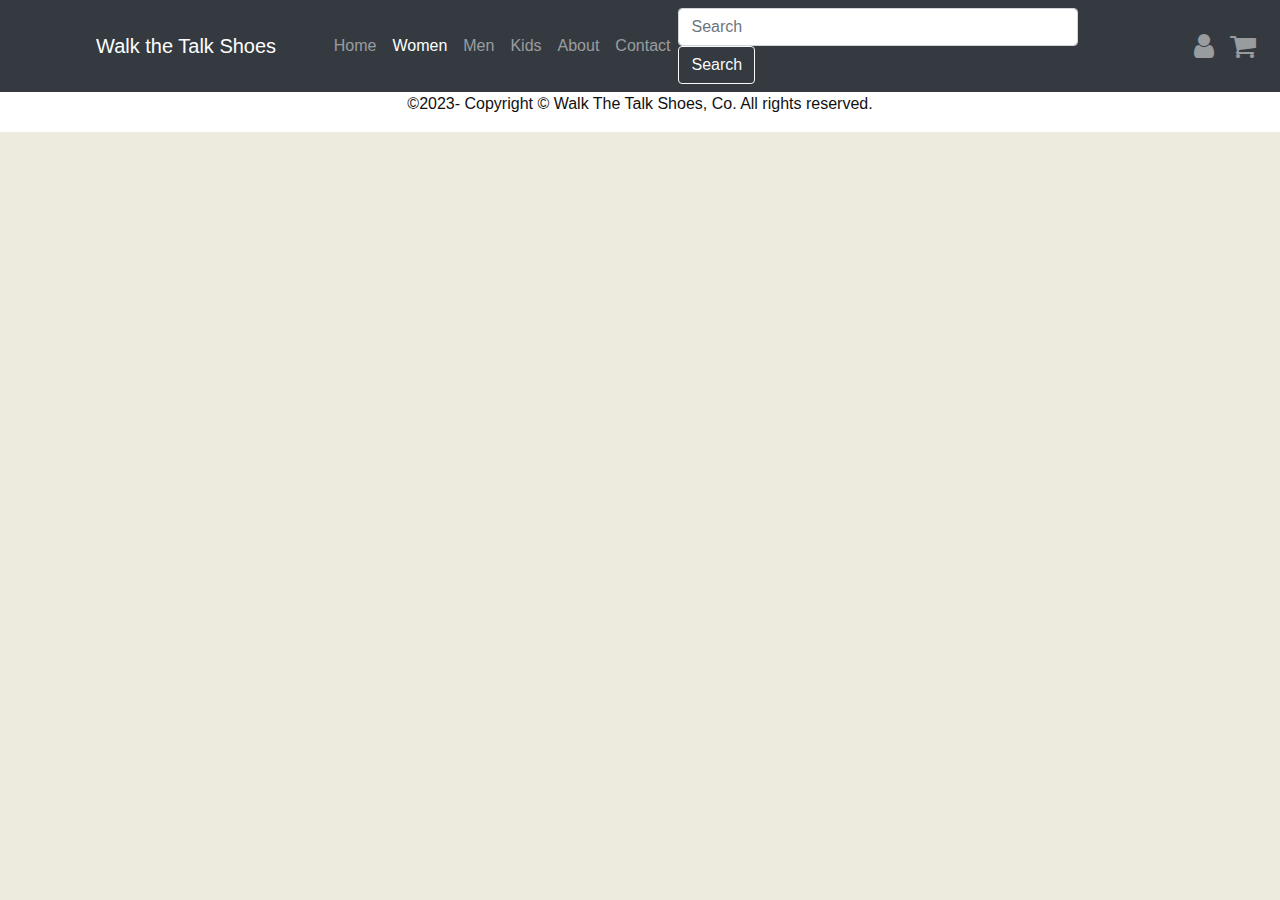
<file: CIST2931:FinalProject2023/Frontend/Women.html>
<!DOCTYPE html>
<html lang="en">
<head>
  <meta charset="utf-8">
  <meta http-equiv="X-UA-Compatible" content="IE=edge">
  <meta name="viewport" content="width=device-width, initial-scale=1">
  <title>Womens Shoes - Walk the Talk Shoes</title>

  <!-- Bootstrap CSS -->
  <link href="css/bootstrap-4.4.1.css" rel="stylesheet">

  <!-- Font Awesome CSS -->
  <link rel="stylesheet" href="https://cdnjs.cloudflare.com/ajax/libs/font-awesome/4.7.0/css/font-awesome.min.css">

  <!-- Additional styles -->
  <style>
    /* Your existing styles here */

    /* Center the form on the page */
    .container-contact {
      display: flex;
      justify-content: center;
      align-items: center;
      min-height: 100vh;
    }
	
	.popup {
	  display: none;
      position: fixed;
	  bottom: 30px;
	  left: 50%;
	  transform: translateX(-50%);
	  background-color: #333;
	  color: #fff;
	  padding: 10px 20px;
	  border-radius: 5px;
	  opacity: 0;
	  transition: opacity 0.3s ease-in-out;
	}
  </style>
</head>
<body>
  <!-- Header -->
     <nav class="navbar navbar-expand-lg navbar-dark bg-dark">
      <a class="navbar-brand" href="index.html" style="font-family: 'Monospaced font', sans-serif;" >Walk the Talk Shoes</a>
      <button class="navbar-toggler" type="button" data-toggle="collapse" data-target="#navbarSupportedContent" aria-controls="navbarSupportedContent" aria-expanded="false" aria-label="Toggle navigation">
      <span class="navbar-toggler-icon"></span>
      </button>
      <div class="collapse navbar-collapse" id="navbarSupportedContent">
        <ul class="navbar-nav mr-auto">
          <li class="nav-item ">
            <a class="nav-link" href="index.html">Home </a>
          </li>
          <li class="nav-item active">
            <a class="nav-link" href="Women.html">Women </a>
          </li>
		  	<li class="nav-item">
            <a class="nav-link" href="Men.html">Men</a>
          </li>
			<li class="nav-item">
            <a class="nav-link" href="Kids.html">Kids</a>
          </li>
		  <li class="nav-item">
            <a class="nav-link" href="About.html">About</a>
          </li>
		  <li class="nav-item">
            <a class="nav-link" href="Contact.html">Contact</a>
          </li>
        </ul>
			<form class="form-inline my-2 my-lg-0">
			<!-- Search bar input with custom class -->
			<input class="form-control mr-sm-2" style="width: 400px;" type="search" placeholder="Search" aria-label="Search">
			<button class="btn btn-outline-light my-2 my-sm-0" type="submit">Search</button>
			</form>
        <ul class="navbar-nav">
			<li class="nav-item">
            <a class="nav-link fa fa-user" style="font-size:28px;" href="login.html"></a>
          </li>
			<li class="nav-item">
            <a class="nav-link fa fa-shopping-cart" style="font-size:28px;" href="cart.html"></a>
          </li>

		  	
		</ul>
        <form class="form-inline my-2 my-lg-0">
        </form>
      </div>
    </nav>

  <!-- Contact Form Section -->
  <div class="container" style="background-color: white;">
    <div class="container contact-form">
      <div class="row">
  <div class="container" style="background-color: white;">
    <div class="container contact-form">
      <div class="row">
        <div class="col-md-6">
		
          <!-- Additional content, if needed -->
		  
        </div>
      </div>
    </div>
  </div>
      </div>
    </div>
  </div>
	
<script>
const popup = document.getElementById("popup");
const popupText = document.getElementById("popupText");
const sendMessageButton = document.getElementById("sendMessageButton");

sendMessageButton.addEventListener("click", function(event) {
  // Prevent the default form submission behavior
  event.preventDefault();

  // Perform form validation
  const phoneInput = document.getElementById("phone");

    return;
  }

  // If validation is successful, show the popup
  popupText.textContent = "Request sent";
  popup.style.display = "block";
  setTimeout(function() {
    popup.style.opacity = 1;
  }, 10);

  // Hide the popup after 15 seconds
  setTimeout(function() {
    popup.style.opacity = 0;
    setTimeout(function() {
      popup.style.display = "none";
    }, 300);
  }, 15000);
});
</script>

	
  <!-- Footer -->
  <div class="container" style="background-color: white;">
    <footer class="text-center">
      <div class="container">
        <div class="row">
          <div class="col-12">
            <p style="color: #121111">&copy;2023- Copyright © Walk The Talk Shoes, Co. All rights reserved.</p>
          </div>
        </div>
      </div>
    </footer>
  </div>

  <!-- Bootstrap and other scripts -->
  <script src="js/jquery-3.4.1.min.js"></script>
  <script src="js/popper.min.js"></script>
  <script src="js/bootstrap-4.4.1.js"></script>
</body>
</html>
</file>
